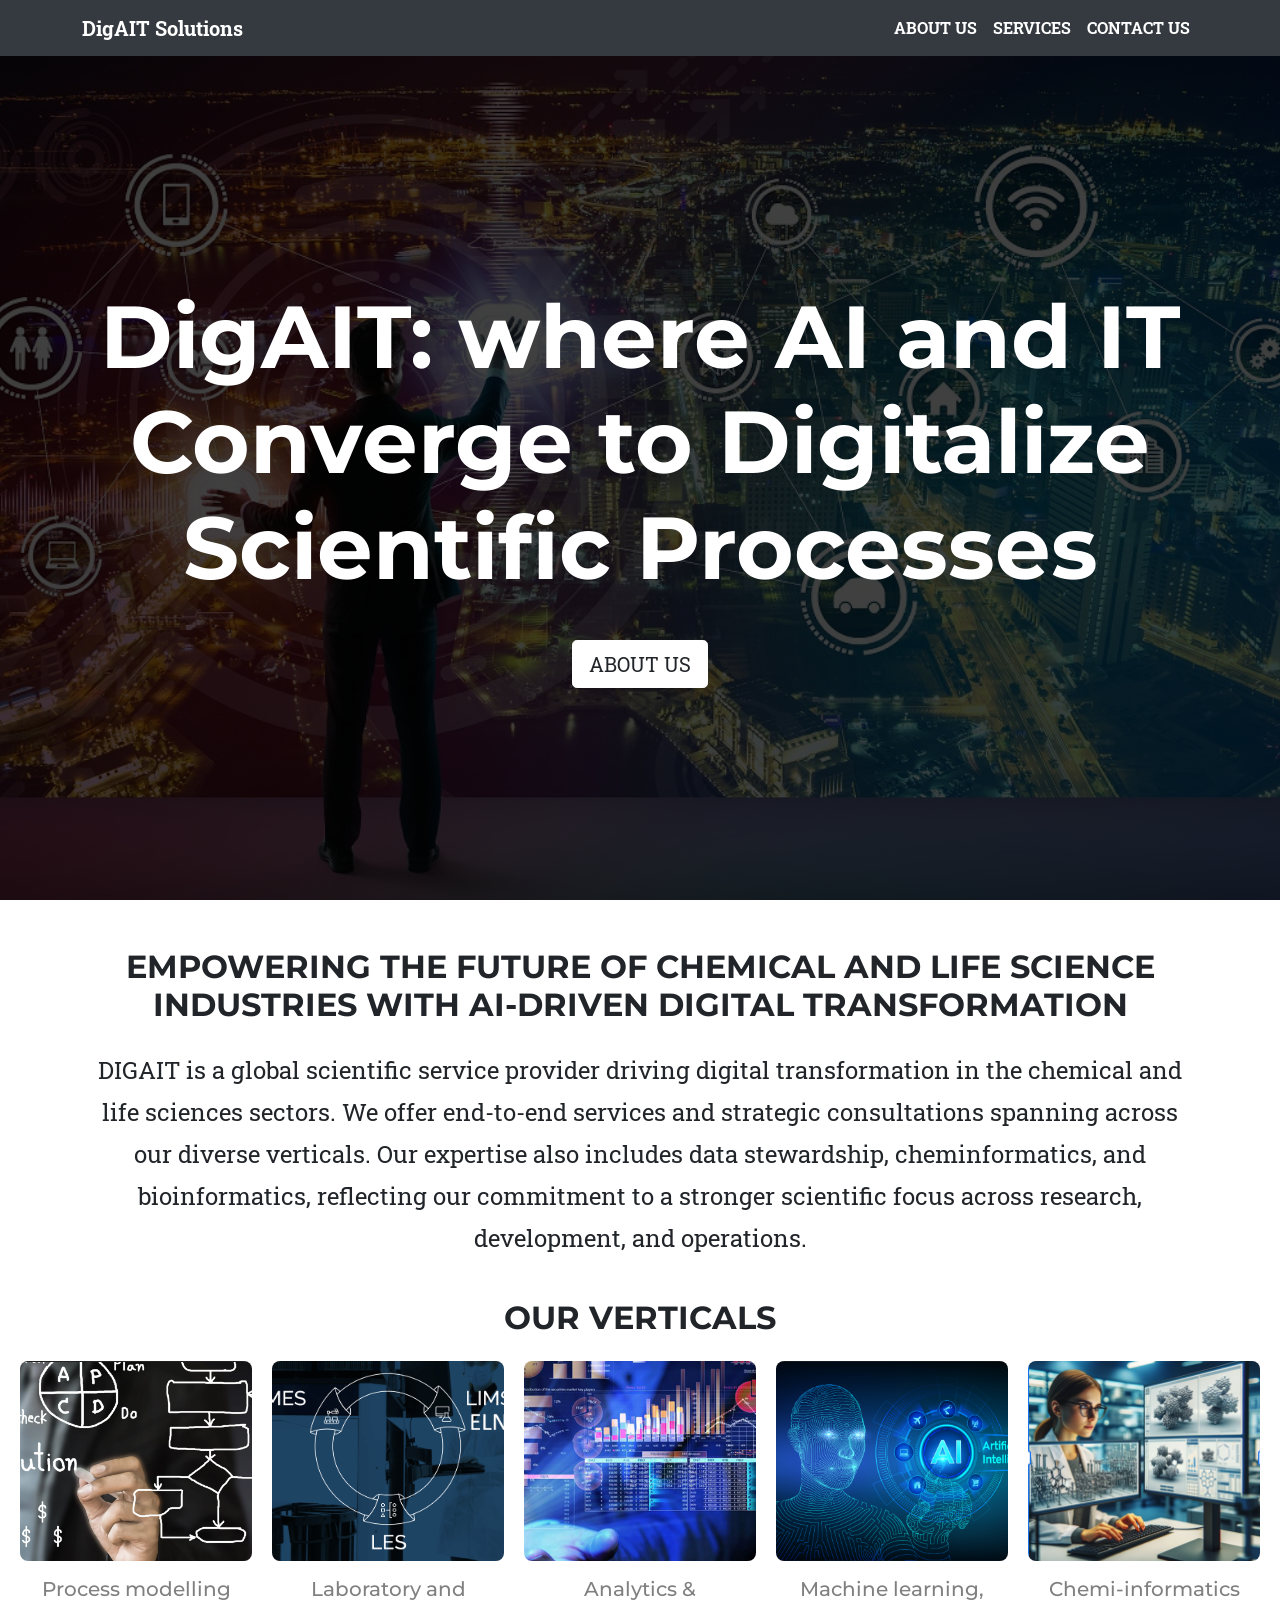
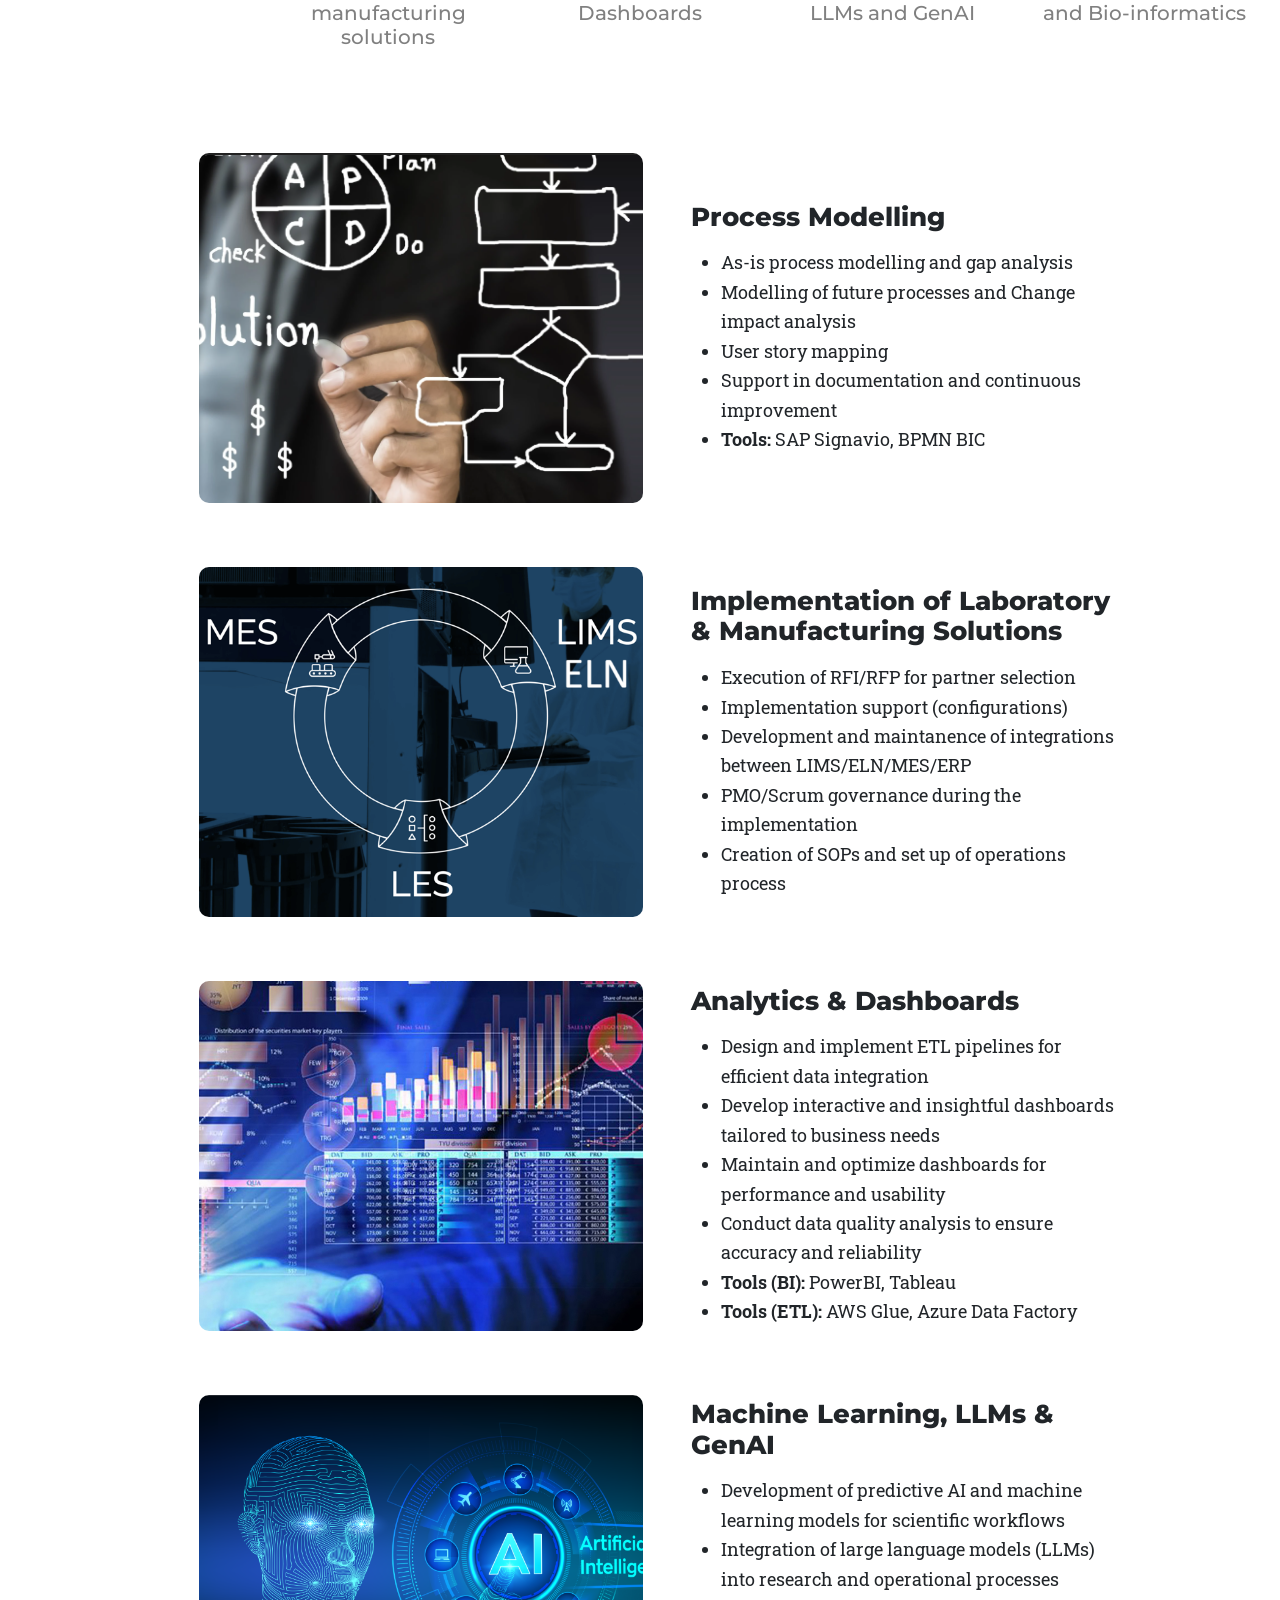
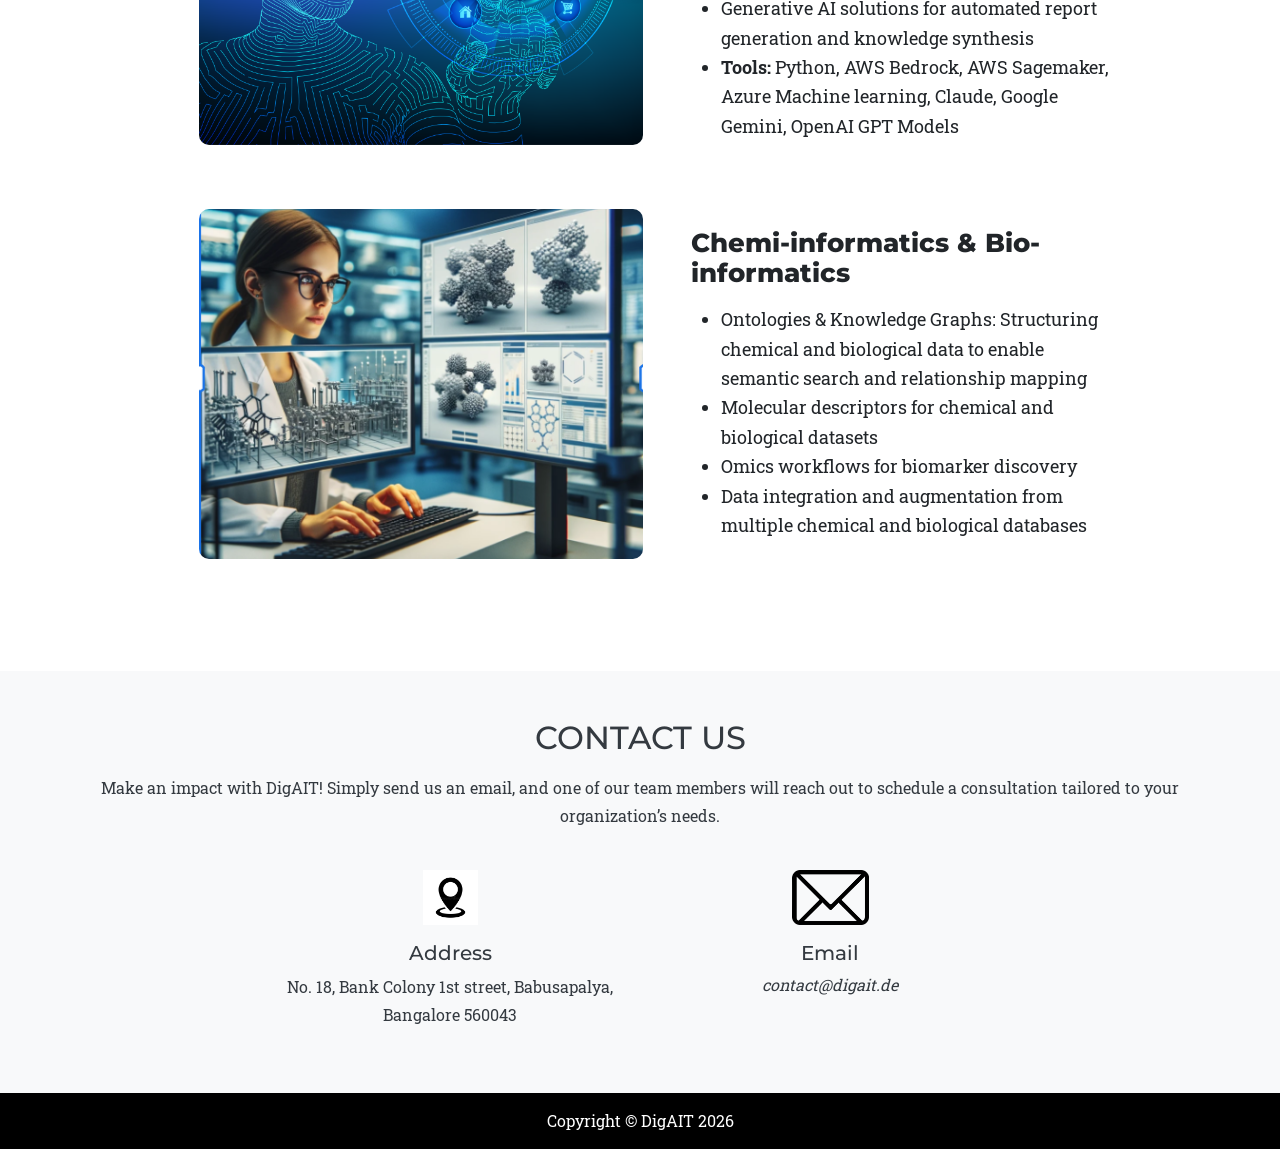
<file: index.html>
<!DOCTYPE html>
<html lang="en">
<head>
  <meta charset="utf-8" />
  <meta name="viewport" content="width=device-width, initial-scale=1" />
  <title>DigAIT</title>
  <link rel="icon" type="image/x-icon" href="assets/img/favicon.ico" />

  <!-- Bootstrap 5 CSS (no JS dependencies) -->
  <link href="https://cdn.jsdelivr.net/npm/bootstrap@5.3.3/dist/css/bootstrap.min.css" rel="stylesheet">

  <!-- Font Awesome -->
  <link rel="stylesheet" href="https://cdnjs.cloudflare.com/ajax/libs/font-awesome/6.5.0/css/all.min.css">

  <!-- Google Fonts -->
  <link href="https://fonts.googleapis.com/css?family=Montserrat:400,700" rel="stylesheet" />
  <link href="https://fonts.googleapis.com/css?family=Roboto+Slab:400,100,300,700" rel="stylesheet" />

  <!-- Custom CSS -->
  <link href="css/styles.css" rel="stylesheet" />
</head>

<body id="page-top">

  <!-- Navigation -->
  <nav class="navbar navbar-expand-lg navbar-dark bg-dark fixed-top">
    <div class="container">
      <a class="navbar-brand fw-bold" href="#page-top" style="margin-left: 0; padding-left: 0;">DigAIT Solutions</a>
      <button class="navbar-toggler" type="button" data-bs-toggle="collapse" data-bs-target="#navbarResponsive">
        <span class="navbar-toggler-icon"></span>
      </button>
      <div class="collapse navbar-collapse" id="navbarResponsive">
        <ul class="navbar-nav ms-auto text-uppercase">
          <li class="nav-item"><a class="nav-link" href="#about"style="font-weight: bold; color:white">About Us</a></li>
          <li class="nav-item"><a class="nav-link" href="#verticals"style="font-weight: bold; color:white">Services</a></li>
          <li class="nav-item"><a class="nav-link" href="#contact"style="font-weight: bold; color:white">Contact us</a></li>
        </ul>
      </div>
    </div>
  </nav>

  <!-- Masthead -->
  <header class="masthead text-center text-white d-flex align-items-center" style="background-color: #000; height: 100vh;">
    <div class="container">
      <h1 class="display-5 fw-bold color:white">DigAIT: where AI and IT Converge to Digitalize Scientific Processes</h1>
      <!--<p class="lead mt-4">DIGAIT: Where Digitalization, AI, and IT Meet to Transform Science</p> -->
      <br>
      <a href="#about" class="btn btn-primary btn-lg text-uppercase mt-3">About Us</a>
    </div>
  </header>

<section id="about" class="py-5">
  <div class="container text-center">
    <h2 class="text-uppercase fw-bold mb-4">
      Empowering the Future of Chemical and Life Science Industries with AI-Driven Digital Transformation
    </h2>
    <p class="fs-4">
      DIGAIT is a global scientific service provider driving digital transformation in the chemical and life sciences sectors. 
      We offer end-to-end services and strategic consultations spanning across our diverse verticals.
      Our expertise also includes data stewardship, cheminformatics, and bioinformatics, reflecting our commitment to a stronger scientific focus across research, development, and operations.
    </p>
  </div>

  <br>  

  <div class="container text-center">
    <h2 class="text-uppercase fw-bold mb-4">Our Verticals</h2>
  </div>

  <div class="about-grid">
    <div class="text-center">
    <a href="#process-modelling">
      <img src="assets/img/Final/Process.png" class="about-img mb-3" alt="">
      <h5>Process modelling</h5>
    </a>
    </div>
    <div class="text-center">
    <a href="#lims">
      <img src="assets/img/Final/LIMS.png" class="about-img mb-3" alt="">
      <h5>Laboratory and manufacturing solutions</h5>
    </a>
    </div>
    <div class="text-center">
    <a href="#bi">
      <img src="assets/img/Final/data-analytics.jpg" class="about-img mb-3" alt="">
      <h5>Analytics & Dashboards</h5>
    </a>
    </div>
    <div class="text-center">
    <a href="#ai">
      <img src="assets/img/Final/AI-5.png" class="about-img mb-3" alt="">
      <h5>Machine learning, LLMs and GenAI</h5>
    </a>
    </div>
    <div class="text-center">
    <a href="#chemi">
      <img src="assets/img/Final/Chemi-informatics.png" class="about-img mb-3" alt="">
      <h5>Chemi-informatics and Bio-informatics</h5>
    </a>
    </div>
  </div>
</section>

<style>
  .about-img {
    width: 100%;         /* Full width of the column */
    max-width: 250px;    /* Optional: limit image size */
    height: auto;
    object-fit: cover;
    border-radius: 8px;
  }
</style>


<style>
  .about-grid {
    display: grid;
    grid-template-columns: repeat(5, 1fr); /* 5 equal columns */
    gap: 20px; /* spacing between items */
    padding: 0 20px; /* small displacement from left and right edges */
  }

  .about-img {
    width: 100%;       /* full width of the column */
    height: 200px;     /* uniform height */
    object-fit: cover; /* crop/scale to fit */
    border-radius: 8px;
  }

  @media (max-width: 1200px) {
    .about-grid {
      grid-template-columns: repeat(3, 1fr); /* 3 per row on smaller screens */
    }
  }

  @media (max-width: 768px) {
    .about-grid {
      grid-template-columns: repeat(2, 1fr); /* 2 per row on mobile */
    }
  }

  @media (max-width: 480px) {
    .about-grid {
      grid-template-columns: 1fr; /* single column on very small screens */
    }
  }
</style>


<section id="verticals" class="py-5">
  <div id="process-modelling" class="container verticals-section">

    <!-- Vertical 1 -->
    <div class="row align-items-center mb-5 justify-content-center">
      <div class="col-md-4 text-center">
        <img src="assets/img/Final/Process.png" class="vertical-img mb-3" alt="Process Modelling">
      </div>
      <div class="col-md-6">
        <h4 class="vertical-title">Process Modelling</h4>
        <ul class="vertical-list">
          <li>As-is process modelling and gap analysis</li>
          <li>Modelling of future processes and Change impact analysis</li>
          <li>User story mapping</li>
          <li>Support in documentation and continuous improvement</li>
          <li><strong>Tools:</strong> SAP Signavio, BPMN BIC</li>
        </ul>
      </div>
    </div>

    <!-- Vertical 2 -->
    <div id="lims" class="row align-items-center mb-5 justify-content-center">
      <div class="col-md-4 text-center">
        <img src="assets/img/Final/LIMS.png" class="vertical-img mb-3" alt="Laboratory & Manufacturing Solutions">
      </div>
      <div class="col-md-6">
        <h4 class="vertical-title">Implementation of Laboratory & Manufacturing Solutions</h4>
        <ul class="vertical-list">
          <li>Execution of RFI/RFP for partner selection </li>
          <li>Implementation support (configurations) </li>
          <li>Development and maintanence of integrations between LIMS/ELN/MES/ERP</li>
          <li>PMO/Scrum governance during the implementation</li>
          <li>Creation of SOPs and set up of operations process</li>
        </ul>
      </div>
    </div>

    <!-- Vertical 3 -->
    <div id="bi" class="row align-items-center mb-5 justify-content-center">
      <div class="col-md-4 text-center">
        <img src="assets/img/Final/data-analytics.jpg" class="vertical-img mb-3" alt="Analytics & Dashboards">
      </div>
      <div class="col-md-6">
        <h4 class="vertical-title">Analytics & Dashboards</h4>
        <ul class="vertical-list">
          <li>Design and implement ETL pipelines for efficient data integration</li>
          <li>Develop interactive and insightful dashboards tailored to business needs</li>
          <li>Maintain and optimize dashboards for performance and usability</li>
          <li>Conduct data quality analysis to ensure accuracy and reliability</li>
          <li><strong>Tools (BI):</strong> PowerBI, Tableau</li>
          <li><strong>Tools (ETL):</strong> AWS Glue, Azure Data Factory</li>
        </ul>
      </div>
    </div>

    <!-- Vertical 4 -->
    <div id="ai" class="row align-items-center mb-5 justify-content-center">
      <div class="col-md-4 text-center">
        <img src="assets/img/Final/AI-5.png" class="vertical-img mb-3" alt="Machine Learning & GenAI">
      </div>
      <div class="col-md-6">
        <h4 class="vertical-title">Machine Learning, LLMs & GenAI</h4>
        <ul class="vertical-list">
          <li>Development of predictive AI and machine learning models for scientific workflows</li>
          <li>Integration of large language models (LLMs) into research and operational processes</li>
          <li>Generative AI solutions for automated report generation and knowledge synthesis</li>
          <li><strong>Tools:</strong> Python, AWS Bedrock, AWS Sagemaker, Azure Machine learning, Claude, Google Gemini, OpenAI GPT Models </li>
        </ul>
      </div>
    </div>

    <!-- Vertical 5 -->
    <div id="chemi" class="row align-items-center mb-5 justify-content-center">
      <div class="col-md-4 text-center">
        <img src="assets/img/Final/Chemi-informatics.png" class="vertical-img mb-3" alt="Chemi-informatics & Bio-informatics">
      </div>
      <div class="col-md-6">
        <h4 class="vertical-title">Chemi-informatics & Bio-informatics</h4>
        <ul class="vertical-list">
          <li>Ontologies & Knowledge Graphs: Structuring chemical and biological data to enable semantic search and relationship mapping</li>
          <li>Molecular descriptors for chemical and biological datasets</li>
          <li>Omics workflows for biomarker discovery</li>
          <li>Data integration and augmentation from multiple chemical and biological databases</li>
        </ul>
      </div>
    </div>

  </div>
</section>

  <!-- Contact -->
  <section id="contact" class="py-5 bg-light text-dark">
    <div class="container text-center">
      <h2 class="text-uppercase mb-3">Contact Us</h2>
      <p>Make an impact with DigAIT! Simply send us an email, and one of our team members will reach out to schedule a consultation tailored to your organization’s needs.</p>
      <br>
      <div class="row g-4 justify-content-center">
        <div class="col-md-4">
          <img src="assets/img/Final/location_icon.jpg" height="55" alt="Location">
          <h5 class="mt-3">Address</h5>
          <p> No. 18, Bank Colony 1st street, Babusapalya, Bangalore 560043</p>
        </div>
        <div class="col-md-4">
          <img src="assets/img/Final/EMAIL1.png" height="55" alt="Email">
          <h5 class="mt-3">Email</h5>
          <a href="mailto:contact@digait.de" class="text-dark fst-italic">contact@digait.de</a>
        </div>
      </div>
    </div>
  </section>

  <!-- Footer -->
  <footer class="py-3 text-center text-white" style="background: black;">
    <div>Copyright © DigAIT <span id="year"></span></div>
  </footer>

  <!-- Simple JS to update year -->
  <script>
    document.getElementById("year").textContent = new Date().getFullYear();
  </script>

</body>
</html>
</file>
